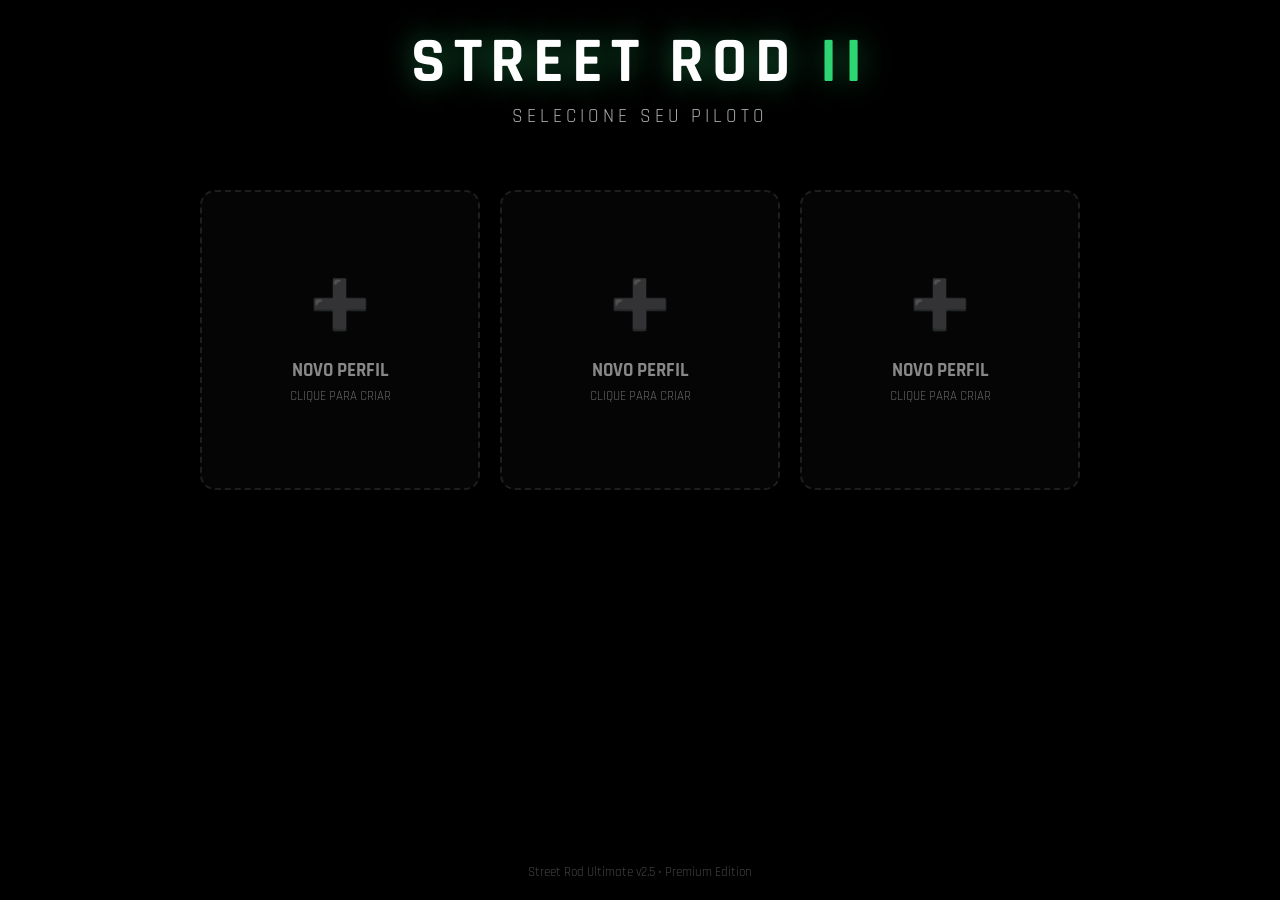
<file: index.html>
<!doctype html>
<html lang="pt-BR">
  <head>
    <meta charset="UTF-8" />
    <meta name="viewport" content="width=device-width, initial-scale=1.0" />
    <title>Street Rod II - Sistema de Múltiplos Perfis</title>

    <!-- Favicon -->
    <link
      rel="icon"
      type="image/svg+xml"
      href="data:image/svg+xml,<svg xmlns='http://www.w3.org/2000/svg' viewBox='0 0 100 100'><text y='.9em' font-size='90'>🏎️</text></svg>"
    />

    <style>
      * {
        margin: 0;
        padding: 0;
        box-sizing: border-box;
      }

      body {
        font-family: "Rajdhani", sans-serif;
        background: #000;
        color: white;
        overflow: hidden;
        height: 100vh;
        width: 100vw;
      }

      #game-container {
        min-height: 100vh;
        position: relative;
      }

      /* Loading screen */
      #loading-screen {
        position: fixed;
        top: 0;
        left: 0;
        width: 100%;
        height: 100%;
        background: #0a0a0f;
        display: flex;
        flex-direction: column;
        align-items: center;
        justify-content: center;
        z-index: 10000;
        transition: opacity 0.5s ease;
      }

      .loading-spinner {
        width: 60px;
        height: 60px;
        border: 5px solid rgba(255, 71, 87, 0.3);
        border-top: 5px solid #ff4757;
        border-radius: 50%;
        animation: spin 1s linear infinite;
        margin-bottom: 20px;
      }

      @keyframes spin {
        0% {
          transform: rotate(0deg);
        }

        100% {
          transform: rotate(360deg);
        }
      }

      .loading-modules {
        margin-top: 30px;
        width: 300px;
        max-width: 80%;
      }

      .module-item {
        display: flex;
        justify-content: space-between;
        align-items: center;
        padding: 8px 0;
        border-bottom: 1px solid rgba(255, 255, 255, 0.1);
        color: #aaa;
        font-size: 0.9rem;
      }

      .module-status {
        padding: 2px 8px;
        border-radius: 3px;
        font-size: 0.8rem;
      }

      .status-loading {
        background: rgba(255, 193, 7, 0.2);
        color: #ffc107;
      }

      .status-success {
        background: rgba(76, 209, 55, 0.2);
        color: #4cd137;
      }

      .status-error {
        background: rgba(255, 71, 87, 0.2);
        color: #ff4757;
      }
    </style>
    <link rel="stylesheet" href="style.css" />
    <link
      href="https://fonts.googleapis.com/css2?family=Rajdhani:wght@400;500;600;700&display=swap"
      rel="stylesheet"
    />
  </head>

  <body>
    <!-- Tela de loading minimalista -->
    <div
      id="loading-screen"
      style="
        position: fixed;
        top: 0;
        left: 0;
        width: 100%;
        height: 100vh;
        max-height: 100vh;
        overflow: hidden;
        background: #0a0a0f;
        display: flex;
        flex-direction: column;
        align-items: center;
        justify-content: center;
        z-index: 10000;
        color: white;
        text-align: center;
        transition: opacity 0.5s ease;
        padding: 20px;
        box-sizing: border-box;
      "
    >
      <div
        style="
          width: 50px;
          height: 50px;
          border: 4px solid rgba(255, 71, 87, 0.3);
          border-top: 4px solid #ff4757;
          border-radius: 50%;
          animation: spin 1s linear infinite;
          margin-bottom: 15px;
          flex-shrink: 0;
        "
      ></div>
      <h2
        style="
          color: #ff4757;
          margin: 0 0 8px 0;
          font-size: 1.8rem;
          font-weight: 700;
          line-height: 1.2;
        "
      >
        STREET ROD II
      </h2>
      <p style="color: #aaa; margin: 0; font-size: 0.95rem">Inicializando...</p>

      <!-- Botão de emergência -->
      <button
        id="emergency-btn"
        onclick="skipLoading()"
        style="
          margin-top: 20px;
          padding: 8px 16px;
          background: rgba(255, 71, 87, 0.2);
          color: #ff4757;
          border: 1px solid rgba(255, 71, 87, 0.5);
          border-radius: 6px;
          font-family: &quot;Rajdhani&quot;, sans-serif;
          font-weight: bold;
          font-size: 0.9rem;
          cursor: pointer;
          display: none;
          flex-shrink: 0;
        "
      >
        Pular Loading
      </button>
    </div>

    <!-- Container do jogo -->
    <div id="game-container"></div>

    <style>
      @keyframes spin {
        0% {
          transform: rotate(0deg);
        }

        100% {
          transform: rotate(360deg);
        }
      }
    </style>

    <!-- Scripts ESSENCIAIS -->
    <script src="js/System/AudioSystem.js"></script>
    <script src="js/System/ProfileManager.js"></script>
    <script src="js/System/EventSystem.js"></script>

    <!-- Data Files -->
    <script src="js/Data/CarsDatabase.js"></script>

    <!-- Bootstrap DEVE SER O ÚLTIMO -->
    <script src="js/System/bootstrap.js"></script>

    <!-- Script de emergência -->
    <script>
      // Mostrar botão de emergência após 5 segundos
      setTimeout(() => {
        const btn = document.getElementById("emergency-btn");
        if (btn) {
          btn.style.display = "block";
        }
      }, 5000);

      // Função para pular loading manualmente
      window.skipLoading = function () {
        console.log("🚨 Pulo de loading manual acionado");

        // Esconder loading
        const loading = document.getElementById("loading-screen");
        if (loading) {
          loading.style.display = "none";
        }

        // Verificar se temos sistema básico
        if (window.eventSystem) {
          // Registrar telas mínimas se necessário
          if (
            window.mainMenuScreen &&
            !window.eventSystem.screens["main-menu"]
          ) {
            window.eventSystem.registerScreen(
              "main-menu",
              window.mainMenuScreen,
            );
          }
          if (
            window.profileSelectionScreen &&
            !window.eventSystem.screens["profile-selection"]
          ) {
            window.eventSystem.registerScreen(
              "profile-selection",
              window.profileSelectionScreen,
            );
          }

          // Mostrar seleção de perfis
          window.eventSystem.showScreen("profile-selection");
        } else {
          // Sistema básico não carregou
          document.getElementById("game-container").innerHTML = `
                    <div style="padding: 40px; text-align: center; color: white;">
                        <h2 style="color: #ff4757;">SISTEMA NÃO CARREGADO</h2>
                        <p style="color: #aaa; margin: 20px 0;">
                            Recarregue a página ou verifique os arquivos.
                        </p>
                        <button onclick="location.reload()" style="
                            padding: 10px 20px;
                            background: #ff4757;
                            color: white;
                            border: none;
                            border-radius: 6px;
                        ">
                            Recarregar
                        </button>
                    </div>
                `;
        }
      };
    </script>
  </body>
</html>
</file>
<file: style.css>
/* style.css - Estilos complementares para Street Rod II */

/* Animações adicionais */
@keyframes fadeInUp {
  from {
    opacity: 0;
    transform: translateY(20px);
  }

  to {
    opacity: 1;
    transform: translateY(0);
  }
}

@keyframes anim-fade-up {
  from {
    opacity: 0;
    transform: translateY(20px);
  }

  to {
    opacity: 1;
    transform: translateY(0);
  }
}

@keyframes glow {
  0%,
  100% {
    text-shadow: 0 0 10px currentColor;
  }

  50% {
    text-shadow:
      0 0 20px currentColor,
      0 0 30px currentColor;
  }
}

@keyframes shake {
  0%,
  100% {
    transform: translateX(0);
  }

  10%,
  30%,
  50%,
  70%,
  90% {
    transform: translateX(-5px);
  }

  20%,
  40%,
  60%,
  80% {
    transform: translateX(5px);
  }
}

/* Classes utilitárias */
.fade-in {
  animation: fadeIn 0.5s ease;
}

.fade-in-up {
  animation: fadeInUp 0.5s ease;
}

.anim-fade-up {
  animation: anim-fade-up 0.5s ease;
}

.glow-text {
  animation: glow 2s ease-in-out infinite;
}

.shake {
  animation: shake 0.5s ease;
}

/* Estilos para elementos específicos do jogo */
.car-stat-bar {
  position: relative;
  width: 100%;
  height: 8px;
  background: rgba(255, 255, 255, 0.1);
  border-radius: 4px;
  overflow: hidden;
}

.car-stat-fill {
  height: 100%;
  border-radius: 4px;
  transition: width 0.3s ease;
}

/* Efeitos de hover para cards */
.card-hover {
  transition: all 0.3s ease;
}

.card-hover:hover {
  transform: translateY(-5px) scale(1.02);
  box-shadow: 0 10px 30px rgba(0, 0, 0, 0.3);
}

/* Gradientes comuns */
.gradient-primary {
  background: linear-gradient(135deg, #ff4757, #ff6b81);
}

.gradient-secondary {
  background: linear-gradient(135deg, #1e90ff, #00bfff);
}

.gradient-success {
  background: linear-gradient(135deg, #2ed573, #7bed9f);
}

.gradient-warning {
  background: linear-gradient(135deg, #ffa502, #ffbe76);
}

.gradient-danger {
  background: linear-gradient(135deg, #ff4757, #ff6b81);
}

/* Textos com gradiente */
.text-gradient {
  background: linear-gradient(135deg, #ff4757, #ff6b81);
  -webkit-background-clip: text;
  -webkit-text-fill-color: transparent;
  background-clip: text;
}

/* Overlays */
.overlay-dark {
  background: rgba(0, 0, 0, 0.7);
  backdrop-filter: blur(5px);
}

.overlay-darker {
  background: rgba(0, 0, 0, 0.9);
  backdrop-filter: blur(10px);
}

/* Badges */
.badge {
  display: inline-block;
  padding: 4px 12px;
  border-radius: 20px;
  font-size: 12px;
  font-weight: bold;
  text-transform: uppercase;
  letter-spacing: 0.5px;
}

.badge-primary {
  background: #ff4757;
  color: white;
}

.badge-secondary {
  background: #1e90ff;
  color: white;
}

.badge-success {
  background: #2ed573;
  color: white;
}

.badge-warning {
  background: #ffa502;
  color: white;
}

.badge-danger {
  background: #ff4757;
  color: white;
}

/* Tooltips */
.tooltip {
  position: relative;
  display: inline-block;
}

.tooltip .tooltip-text {
  visibility: hidden;
  width: 200px;
  background: rgba(0, 0, 0, 0.9);
  color: white;
  text-align: center;
  padding: 10px;
  border-radius: 6px;
  position: absolute;
  z-index: 1;
  bottom: 125%;
  left: 50%;
  transform: translateX(-50%);
  opacity: 0;
  transition: opacity 0.3s;
  font-size: 12px;
  font-weight: normal;
  pointer-events: none;
}

.tooltip:hover .tooltip-text {
  visibility: visible;
  opacity: 1;
}

/* Loading spinners */
.spinner {
  border: 3px solid rgba(255, 255, 255, 0.1);
  border-radius: 50%;
  border-top: 3px solid #ff4757;
  width: 40px;
  height: 40px;
  animation: spin 1s linear infinite;
}

.spinner-small {
  width: 20px;
  height: 20px;
  border-width: 2px;
}

@keyframes spin {
  0% {
    transform: rotate(0deg);
  }

  100% {
    transform: rotate(360deg);
  }
}

/* Progress bars */
.progress-container {
  width: 100%;
  height: 10px;
  background: rgba(255, 255, 255, 0.1);
  border-radius: 5px;
  overflow: hidden;
}

.progress-bar {
  height: 100%;
  border-radius: 5px;
  transition: width 0.3s ease;
}

/* Grid system simples */
.grid {
  display: grid;
  gap: 20px;
}

.grid-2 {
  grid-template-columns: repeat(2, 1fr);
}

.grid-3 {
  grid-template-columns: repeat(3, 1fr);
}

.grid-4 {
  grid-template-columns: repeat(4, 1fr);
}

/* Flex utilities */
.flex {
  display: flex;
}

.flex-col {
  flex-direction: column;
}

.flex-center {
  justify-content: center;
  align-items: center;
}

.flex-between {
  justify-content: space-between;
}

.flex-around {
  justify-content: space-around;
}

/* Espaçamentos */
.m-0 {
  margin: 0;
}

.m-1 {
  margin: 10px;
}

.m-2 {
  margin: 20px;
}

.m-3 {
  margin: 30px;
}

.mt-0 {
  margin-top: 0;
}

.mt-1 {
  margin-top: 10px;
}

.mt-2 {
  margin-top: 20px;
}

.mt-3 {
  margin-top: 30px;
}

.mb-0 {
  margin-bottom: 0;
}

.mb-1 {
  margin-bottom: 10px;
}

.mb-2 {
  margin-bottom: 20px;
}

.mb-3 {
  margin-bottom: 30px;
}

.p-0 {
  padding: 0;
}

.p-1 {
  padding: 10px;
}

.p-2 {
  padding: 20px;
}

.p-3 {
  padding: 30px;
}

/* Text utilities */
.text-center {
  text-align: center;
}

.text-left {
  text-align: left;
}

.text-right {
  text-align: right;
}

.text-sm {
  font-size: 14px;
}

.text-md {
  font-size: 16px;
}

.text-lg {
  font-size: 20px;
}

.text-xl {
  font-size: 24px;
}

.text-bold {
  font-weight: bold;
}

.text-light {
  font-weight: 300;
}

.text-primary {
  color: #ff4757;
}

.text-secondary {
  color: #1e90ff;
}

.text-success {
  color: #2ed573;
}

.text-warning {
  color: #ffa502;
}

.text-danger {
  color: #ff4757;
}

.text-muted {
  color: #aaa;
}

/* Responsividade */
@media (max-width: 1200px) {
  .grid-4 {
    grid-template-columns: repeat(3, 1fr);
  }
}

@media (max-width: 992px) {
  .grid-3,
  .grid-4 {
    grid-template-columns: repeat(2, 1fr);
  }
}

@media (max-width: 768px) {
  .grid-2,
  .grid-3,
  .grid-4 {
    grid-template-columns: 1fr;
  }

  .flex {
    flex-direction: column;
  }
}

/* Estilos específicos para mobile */
@media (max-width: 480px) {
  .mobile-hide {
    display: none !important;
  }

  .mobile-full {
    width: 100% !important;
  }

  .mobile-text-center {
    text-align: center !important;
  }
}

/* ============================================
   GARAGE SCREEN IMAGES & TABS (GarageScreen Updates)
   ============================================ */

/* Grid Images for GarageScreen Cards */
.gr-image-card {
  width: 100%;
  height: 180px;
  background: linear-gradient(135deg, rgba(0, 0, 0, 0.4), rgba(0, 0, 0, 0.6));
  border-radius: 8px;
  overflow: hidden;
  display: flex;
  align-items: center;
  justify-content: center;
  position: relative;
  margin: 10px 0;
  flex-shrink: 0;
}

.gr-image-card img {
  width: 100%;
  height: 100%;
  object-fit: cover;
  transition: transform 0.3s ease;
  display: block;
}

.gr-image-card:hover img {
  transform: scale(1.05);
}

.gr-icon-fallback {
  font-size: 4rem;
  filter: drop-shadow(0 0 15px rgba(52, 152, 219, 0.2));
  position: absolute;
  inset: 0;
  display: flex;
  align-items: center;
  justify-content: center;
}

/* Tabs System for GarageScreen Details Sidebar (Blue Theme) */
.gr-tabs {
  display: flex;
  gap: 8px;
  margin-bottom: 15px;
  border-bottom: 2px solid rgba(255, 255, 255, 0.1);
  padding-bottom: 10px;
  flex-wrap: wrap;
}

.gr-tab-btn {
  padding: 8px 16px;
  background: transparent;
  border: none;
  color: #aaa;
  font-size: 0.85rem;
  font-weight: 600;
  cursor: pointer;
  transition: all 0.3s ease;
  border-bottom: 3px solid transparent;
  font-family: "Rajdhani", sans-serif;
  text-transform: uppercase;
  letter-spacing: 0.5px;
  white-space: nowrap;
}

.gr-tab-btn:hover {
  color: #fff;
}

.gr-tab-btn.active {
  color: #3498db;
  border-bottom-color: #3498db;
  box-shadow: 0 0 10px rgba(52, 152, 219, 0.2);
}

.gr-tab-content {
  display: none;
  animation: fadeIn 0.3s ease;
}

.gr-tab-content.active {
  display: block;
}

/* Technical Specs Grid in GarageScreen */
.gr-tech-specs-grid {
  display: grid;
  grid-template-columns: 1fr 1fr;
  gap: 10px;
}

.gr-tech-spec-item {
  background: rgba(255, 255, 255, 0.03);
  padding: 12px;
  border-radius: 6px;
  border-left: 2px solid #3498db;
}

.gr-tech-spec-label {
  font-size: 0.75rem;
  color: #888;
  margin-bottom: 4px;
  text-transform: uppercase;
  font-weight: bold;
}

.gr-tech-spec-value {
  font-size: 1.2rem;
  color: #fff;
  font-weight: bold;
}

/* Details Tab Content */
.gr-detail-block {
  background: rgba(255, 255, 255, 0.03);
  padding: 12px;
  border-radius: 6px;
  margin-bottom: 10px;
  display: grid;
  gap: 8px;
}

.gr-detail-block-label {
  font-size: 0.75rem;
  color: #888;
  text-transform: uppercase;
  font-weight: bold;
}

.gr-detail-block-text {
  color: #ccc;
  font-size: 0.9rem;
  line-height: 1.4;
}

.gr-history-block {
  background: rgba(243, 156, 18, 0.1);
  border-left: 3px solid #f39c12;
  padding: 12px;
  border-radius: 6px;
  margin-bottom: 10px;
}

.gr-history-label {
  font-size: 0.75rem;
  color: #f39c12;
  margin-bottom: 4px;
  font-weight: bold;
  text-transform: uppercase;
}

.gr-history-text {
  color: #ccc;
  font-size: 0.9rem;
  line-height: 1.4;
}

/* Responsive adjustments for GarageScreen */
@media (max-width: 768px) {
  .gr-tech-specs-grid {
    grid-template-columns: 1fr;
  }

  .gr-tabs {
    gap: 4px;
  }

  .gr-tab-btn {
    padding: 6px 12px;
    font-size: 0.75rem;
  }
}

/* Impressão */
@media print {
  .no-print {
    display: none !important;
  }
}

/* Race Screen */
.race-screen {
  position: fixed;
  top: 0;
  left: 0;
  width: 100%;
  height: 100%;
  background: #000;
  z-index: 1000;
}

.race-container {
  position: relative;
  width: 100%;
  height: 100%;
}

#raceCanvas {
  position: absolute;
  top: 0;
  left: 0;
  width: 100%;
  height: 100%;
}

.race-ui-overlay {
  position: absolute;
  top: 0;
  left: 0;
  width: 100%;
  height: 100%;
  pointer-events: none;
}

/* HUD Top */
.race-hud-top {
  position: absolute;
  top: 10px;
  left: 0;
  width: 100%;
  display: flex;
  justify-content: space-between;
  padding: 0 20px;
  color: white;
  font-family: "Digital", monospace;
  font-size: 24px;
  text-shadow: 0 0 10px rgba(0, 0, 0, 0.8);
}

.race-timer,
.race-distance,
.race-position {
  background: rgba(0, 0, 0, 0.6);
  padding: 5px 15px;
  border-radius: 10px;
  border: 2px solid #3498db;
}

/* HUD Left */
.race-hud-left {
  position: absolute;
  left: 20px;
  bottom: 150px;
  width: 200px;
  color: white;
}

.speedometer {
  background: rgba(0, 0, 0, 0.7);
  padding: 15px;
  border-radius: 15px;
  border: 2px solid #e74c3c;
  margin-bottom: 15px;
}

.speed-value {
  font-size: 48px;
  font-weight: bold;
  text-align: center;
  color: #2ecc71;
}

.speed-unit {
  text-align: center;
  font-size: 14px;
  margin-bottom: 10px;
}

.speed-bar {
  width: 100%;
  height: 20px;
  background: #34495e;
  border-radius: 10px;
  overflow: hidden;
}

.speed-fill {
  height: 100%;
  background: linear-gradient(90deg, #2ecc71, #f1c40f);
  width: 0%;
  transition: width 0.3s;
}

.rpm-indicator {
  background: rgba(0, 0, 0, 0.7);
  padding: 15px;
  border-radius: 15px;
  border: 2px solid #f39c12;
}

.rpm-label {
  text-align: center;
  margin-bottom: 10px;
}

.rpm-bar {
  width: 100%;
  height: 15px;
  background: #34495e;
  border-radius: 7px;
  overflow: hidden;
  margin-bottom: 10px;
}

.rpm-fill {
  height: 100%;
  background: linear-gradient(90deg, #f39c12, #e74c3c);
  width: 0%;
  transition: width 0.3s;
}

.gear-display {
  width: 40px;
  height: 40px;
  background: #2c3e50;
  border-radius: 50%;
  display: flex;
  align-items: center;
  justify-content: center;
  font-size: 24px;
  font-weight: bold;
  color: white;
  margin: 0 auto;
  border: 2px solid #3498db;
}

/* HUD Right */
.race-hud-right {
  position: absolute;
  right: 20px;
  bottom: 150px;
  width: 200px;
  color: white;
}

.health-bar,
.nitro-bar {
  background: rgba(0, 0, 0, 0.7);
  padding: 15px;
  border-radius: 15px;
  margin-bottom: 15px;
}

.health-bar {
  border: 2px solid #2ecc71;
}

.nitro-bar {
  border: 2px solid #f1c40f;
}

.health-label,
.nitro-label {
  text-align: center;
  margin-bottom: 10px;
  font-weight: bold;
}

.health-container,
.nitro-container {
  position: relative;
  width: 100%;
  height: 30px;
  background: #34495e;
  border-radius: 15px;
  overflow: hidden;
}

.health-fill {
  height: 100%;
  background: linear-gradient(90deg, #2ecc71, #e74c3c);
  width: 100%;
  transition: width 0.3s;
}

.nitro-fill {
  height: 100%;
  background: linear-gradient(90deg, #3498db, #f1c40f);
  width: 100%;
  transition: width 0.3s;
}

.health-text,
.nitro-text {
  position: absolute;
  top: 0;
  left: 0;
  width: 100%;
  height: 100%;
  display: flex;
  align-items: center;
  justify-content: center;
  font-weight: bold;
  text-shadow: 0 0 5px rgba(0, 0, 0, 0.8);
}

.shield-indicator {
  background: rgba(0, 0, 0, 0.7);
  padding: 10px;
  border-radius: 15px;
  border: 2px solid #3498db;
  display: flex;
  align-items: center;
  justify-content: center;
  opacity: 0.5;
  transition: opacity 0.3s;
}

.shield-indicator.active {
  opacity: 1;
  animation: pulse 1s infinite;
}

.shield-icon {
  font-size: 24px;
  margin-right: 10px;
}

@keyframes pulse {
  0% {
    box-shadow: 0 0 5px #3498db;
  }

  50% {
    box-shadow: 0 0 20px #3498db;
  }

  100% {
    box-shadow: 0 0 5px #3498db;
  }
}

/* Mini Mapa */
.mini-map {
  position: absolute;
  top: 70px;
  right: 20px;
  width: 220px;
  background: rgba(0, 0, 0, 0.8);
  border-radius: 10px;
  padding: 10px;
  border: 2px solid #7f8c8d;
}

.map-title {
  color: white;
  text-align: center;
  font-weight: bold;
  margin-bottom: 10px;
}

.map-container {
  width: 200px;
  height: 150px;
  background: #2c3e50;
  border-radius: 5px;
  overflow: hidden;
  margin-bottom: 10px;
}

.map-legend {
  display: flex;
  justify-content: space-around;
  color: white;
  font-size: 12px;
}

.player-dot,
.ai-dot {
  display: inline-block;
  width: 8px;
  height: 8px;
  border-radius: 50%;
  margin-right: 5px;
}

.player-dot {
  background: #2ecc71;
}

.ai-dot {
  background: #e74c3c;
}

/* Posições */
.positions-panel {
  position: absolute;
  top: 70px;
  left: 20px;
  width: 250px;
  background: rgba(0, 0, 0, 0.8);
  border-radius: 10px;
  padding: 10px;
  border: 2px solid #9b59b6;
  max-height: 300px;
  overflow-y: auto;
}

.positions-title {
  color: white;
  text-align: center;
  font-weight: bold;
  margin-bottom: 10px;
  font-size: 18px;
}

.positions-list {
  color: white;
}

.position-item {
  display: flex;
  align-items: center;
  padding: 5px;
  margin-bottom: 5px;
  background: rgba(255, 255, 255, 0.1);
  border-radius: 5px;
}

.position-item.player {
  background: rgba(46, 204, 113, 0.3);
  border: 1px solid #2ecc71;
}

.position-rank {
  width: 30px;
  font-weight: bold;
  text-align: center;
}

.position-name {
  flex: 1;
  margin: 0 10px;
  overflow: hidden;
  text-overflow: ellipsis;
  white-space: nowrap;
}

.position-distance {
  width: 60px;
  text-align: right;
  font-size: 12px;
}

.position-health {
  width: 40px;
  height: 5px;
  background: #34495e;
  border-radius: 3px;
  overflow: hidden;
  margin-left: 10px;
}

.position-health-bar {
  height: 100%;
  background: #2ecc71;
  width: 100%;
}

/* Notificações */
.race-notifications {
  position: absolute;
  top: 50%;
  left: 50%;
  transform: translate(-50%, -50%);
  width: 400px;
  pointer-events: none;
}

.notification {
  background: rgba(0, 0, 0, 0.8);
  color: white;
  padding: 15px 25px;
  border-radius: 10px;
  margin-bottom: 10px;
  text-align: center;
  font-size: 24px;
  font-weight: bold;
  transform: translateY(20px);
  opacity: 0;
  transition: all 0.3s;
}

.notification.show {
  transform: translateY(0);
  opacity: 1;
}

.notification.info {
  border: 2px solid #3498db;
}

.notification.warning {
  border: 2px solid #e74c3c;
}

.notification.powerup {
  border: 2px solid #f1c40f;
}

.notification.victory {
  border: 2px solid #2ecc71;
  animation: glow 1s infinite;
}

.notification.countdown {
  font-size: 48px;
  background: rgba(231, 76, 60, 0.9);
}

.notification.go {
  font-size: 48px;
  background: rgba(46, 204, 113, 0.9);
}

.notification.levelup {
  border: 2px solid #9b59b6;
  background: rgba(155, 89, 182, 0.9);
}

@keyframes glow {
  0% {
    box-shadow: 0 0 10px #2ecc71;
  }

  50% {
    box-shadow: 0 0 30px #2ecc71;
  }

  100% {
    box-shadow: 0 0 10px #2ecc71;
  }
}

/* Controles Mobile */
.mobile-controls {
  position: absolute;
  bottom: 20px;
  left: 50%;
  transform: translateX(-50%);
  display: none;
  /* Oculto por padrão, visível apenas em mobile */
  pointer-events: auto;
}

@media (max-width: 768px) {
  .mobile-controls {
    display: block;
  }

  .race-hud-left,
  .race-hud-right {
    bottom: 200px;
  }
}

.mobile-controls-row {
  display: flex;
  justify-content: center;
  gap: 20px;
  margin-bottom: 10px;
}

.mobile-btn {
  width: 70px;
  height: 70px;
  border-radius: 50%;
  background: rgba(0, 0, 0, 0.7);
  border: 3px solid white;
  color: white;
  font-size: 24px;
  display: flex;
  align-items: center;
  justify-content: center;
  cursor: pointer;
  user-select: none;
  transition: all 0.1s;
}

.mobile-btn:active {
  background: rgba(255, 255, 255, 0.3);
  transform: scale(0.95);
}

.mobile-btn.active {
  background: rgba(52, 152, 219, 0.7);
}

.nitro-btn {
  background: rgba(241, 196, 15, 0.7);
}

.pause-btn {
  background: rgba(231, 76, 60, 0.7);
}

/* Pause Screen */
.pause-screen,
.results-screen {
  position: absolute;
  top: 0;
  left: 0;
  width: 100%;
  height: 100%;
  background: rgba(0, 0, 0, 0.8);
  display: flex;
  align-items: center;
  justify-content: center;
  z-index: 2000;
}

.pause-screen.hidden,
.results-screen.hidden {
  display: none;
}

.pause-content,
.results-content {
  background: linear-gradient(135deg, #2c3e50, #34495e);
  padding: 40px;
  border-radius: 20px;
  border: 5px solid #3498db;
  max-width: 500px;
  width: 90%;
  color: white;
  text-align: center;
}

.pause-content h2,
.results-content h2 {
  color: #f1c40f;
  margin-bottom: 30px;
  font-size: 36px;
}

.pause-option,
.results-btn {
  display: block;
  width: 100%;
  padding: 15px;
  margin: 10px 0;
  background: #3498db;
  color: white;
  border: none;
  border-radius: 10px;
  font-size: 18px;
  cursor: pointer;
  transition: all 0.3s;
}

.pause-option:hover,
.results-btn:hover {
  background: #2980b9;
  transform: translateY(-2px);
}

.restart-btn {
  background: #2ecc71;
}

.settings-btn {
  background: #9b59b6;
}

.quit-btn,
.garage-btn {
  background: #e74c3c;
}

/* Results Screen */
.result-stats {
  background: rgba(0, 0, 0, 0.3);
  padding: 20px;
  border-radius: 10px;
  margin: 20px 0;
}

.result-stat {
  display: flex;
  justify-content: space-between;
  padding: 10px 0;
  border-bottom: 1px solid rgba(255, 255, 255, 0.1);
}

.result-stat:last-child {
  border-bottom: none;
}

.result-stat.total-reward {
  font-size: 24px;
  font-weight: bold;
  color: #f1c40f;
  margin-top: 10px;
}

.result-value {
  font-weight: bold;
}

.result-value.position {
  color: #2ecc71;
}

.result-value.time {
  color: #3498db;
}

.result-value.top-speed {
  color: #e74c3c;
}

.result-value.damage {
  color: #f39c12;
}

.result-value.money {
  color: #2ecc71;
}

.achievements-earned {
  margin: 20px 0;
}

.achievements-earned h3 {
  color: #f1c40f;
  margin-bottom: 15px;
}

.achievements-list {
  max-height: 200px;
  overflow-y: auto;
}

.achievement-item {
  display: flex;
  align-items: center;
  background: rgba(0, 0, 0, 0.3);
  padding: 10px;
  margin-bottom: 10px;
  border-radius: 10px;
  border-left: 5px solid #f1c40f;
}

.achievement-icon {
  font-size: 24px;
  margin-right: 15px;
}

.achievement-info {
  flex: 1;
  text-align: left;
}

.achievement-title {
  font-weight: bold;
  color: #f1c40f;
}

.achievement-desc {
  font-size: 12px;
  color: #bdc3c7;
}

.achievement-reward {
  color: #2ecc71;
  font-weight: bold;
}

.no-achievements {
  color: #bdc3c7;
  font-style: italic;
  padding: 20px;
}

.results-buttons {
  display: flex;
  gap: 10px;
  margin-top: 20px;
}

.results-btn {
  flex: 1;
}

/* Modo Noturno */
body.night-mode {
  filter: brightness(0.7) contrast(1.2);
}

/* Animações */
@keyframes fadeIn {
  from {
    opacity: 0;
  }

  to {
    opacity: 1;
  }
}

.race-screen {
  animation: fadeIn 0.5s;
}

/* GARAGE SCREEN STYLES */
.garage-screen {
  padding: 20px;
  background: linear-gradient(135deg, #1a1a2e 0%, #16213e 100%);
  color: white;
  min-height: 100vh;
}

.garage-content {
  display: flex;
  flex-direction: column;
  gap: 30px;
  max-width: 1200px;
  margin: 0 auto;
}

.car-display-section {
  background: rgba(255, 255, 255, 0.1);
  border-radius: 15px;
  padding: 25px;
  backdrop-filter: blur(10px);
  border: 1px solid rgba(255, 255, 255, 0.2);
}

.car-view {
  display: flex;
  align-items: center;
  gap: 40px;
  margin-bottom: 25px;
}

.car-image {
  flex: 0 0 200px;
  height: 150px;
  background: rgba(0, 0, 0, 0.3);
  border-radius: 10px;
  display: flex;
  flex-direction: column;
  align-items: center;
  justify-content: center;
  border: 2px solid #00ff88;
}

.car-emoji {
  font-size: 4rem;
  margin-bottom: 10px;
}

.car-level {
  background: #00ff88;
  color: #000;
  padding: 3px 10px;
  border-radius: 20px;
  font-weight: bold;
  font-size: 0.9rem;
}

.car-stats {
  flex: 1;
}

.car-stats h3 {
  margin: 0 0 20px 0;
  color: #00ff88;
  font-size: 1.8rem;
}

.stats-grid {
  display: grid;
  grid-template-columns: repeat(2, 1fr);
  gap: 15px;
}

.stat {
  background: rgba(0, 0, 0, 0.3);
  padding: 10px 15px;
  border-radius: 8px;
  border-left: 4px solid #00ff88;
}

.stat-label {
  display: block;
  font-size: 0.9rem;
  color: #aaa;
  margin-bottom: 5px;
}

.stat-value {
  font-size: 1.5rem;
  font-weight: bold;
  color: #fff;
}

.car-navigation {
  display: flex;
  justify-content: center;
  gap: 20px;
}

.btn-nav,
.btn-select {
  padding: 12px 25px;
  border: none;
  border-radius: 8px;
  font-size: 1rem;
  font-weight: bold;
  cursor: pointer;
  transition: all 0.3s;
}

.btn-nav {
  background: rgba(255, 255, 255, 0.1);
  color: white;
  min-width: 120px;
}

.btn-select {
  background: linear-gradient(135deg, #00ff88 0%, #00cc66 100%);
  color: black;
  min-width: 200px;
}

.btn-nav:hover {
  background: rgba(255, 255, 255, 0.2);
}

.btn-select:hover {
  transform: scale(1.05);
  box-shadow: 0 0 20px rgba(0, 255, 136, 0.5);
}

.cars-list-section {
  background: rgba(255, 255, 255, 0.05);
  border-radius: 15px;
  padding: 25px;
}

.cars-list-section h2 {
  margin-top: 0;
  color: #00ff88;
  text-align: center;
  margin-bottom: 25px;
}

.cars-grid {
  display: grid;
  grid-template-columns: repeat(auto-fill, minmax(250px, 1fr));
  gap: 20px;
  margin-bottom: 30px;
}

.car-item {
  background: rgba(255, 255, 255, 0.1);
  border-radius: 10px;
  padding: 15px;
  display: flex;
  align-items: center;
  gap: 15px;
  cursor: pointer;
  transition: all 0.3s;
  border: 2px solid transparent;
}

.car-item:hover {
  background: rgba(255, 255, 255, 0.15);
  transform: translateY(-3px);
}

.car-item.selected {
  border-color: #00ff88;
  background: rgba(0, 255, 136, 0.1);
}

.car-icon {
  font-size: 2.5rem;
}

.car-info h4 {
  margin: 0 0 5px 0;
  color: white;
}

.car-model {
  margin: 0 0 10px 0;
  color: #aaa;
  font-size: 0.9rem;
}

.car-quick-stats {
  display: flex;
  gap: 10px;
}

.stat-badge {
  background: rgba(0, 0, 0, 0.3);
  padding: 3px 8px;
  border-radius: 12px;
  font-size: 0.8rem;
}

.selected-indicator {
  margin-left: auto;
  background: #00ff88;
  color: black;
  padding: 3px 10px;
  border-radius: 15px;
  font-size: 0.8rem;
  font-weight: bold;
}

.no-cars {
  grid-column: 1 / -1;
  text-align: center;
  padding: 40px;
  background: rgba(0, 0, 0, 0.3);
  border-radius: 10px;
}

.btn-buy {
  background: linear-gradient(135deg, #ff9900 0%, #ff6600 100%);
  color: white;
  border: none;
  padding: 12px 30px;
  border-radius: 8px;
  font-size: 1rem;
  font-weight: bold;
  cursor: pointer;
  margin-top: 20px;
}

.garage-actions {
  display: flex;
  justify-content: center;
  gap: 20px;
  flex-wrap: wrap;
}

.btn-action {
  background: linear-gradient(135deg, #667eea 0%, #764ba2 100%);
  color: white;
  border: none;
  padding: 15px 30px;
  border-radius: 10px;
  font-size: 1rem;
  font-weight: bold;
  cursor: pointer;
  min-width: 200px;
  transition: all 0.3s;
}

.btn-action:hover {
  transform: translateY(-3px);
  box-shadow: 0 10px 20px rgba(0, 0, 0, 0.2);
}

.btn-action:disabled {
  opacity: 0.5;
  cursor: not-allowed;
  transform: none !important;
}

/* Header da Garagem */
.header-info {
  display: flex;
  align-items: center;
  gap: 20px;
}

.money {
  background: linear-gradient(135deg, #f6d365 0%, #fda085 100%);
  padding: 8px 15px;
  border-radius: 20px;
  font-weight: bold;
  color: #000;
  font-size: 1.1rem;
}

/* RACE SELECTION SCREEN STYLES */
.race-selection-screen {
  padding: 20px;
  background: linear-gradient(135deg, #0c2461 0%, #1e3799 100%);
  color: white;
  min-height: 100vh;
}

.selection-container {
  display: grid;
  grid-template-columns: 1fr 1.5fr;
  gap: 30px;
  max-width: 1400px;
  margin: 0 auto 30px;
}

/* Coluna de Pistas */
.tracks-column {
  background: rgba(255, 255, 255, 0.05);
  border-radius: 15px;
  padding: 20px;
  border: 1px solid rgba(255, 255, 255, 0.1);
}

.section-header {
  display: flex;
  justify-content: space-between;
  align-items: center;
  margin-bottom: 20px;
  padding-bottom: 15px;
  border-bottom: 2px solid rgba(255, 255, 255, 0.1);
}

.section-header h2 {
  margin: 0;
  color: #00ff88;
  font-size: 1.4rem;
}

.unlocked-info {
  text-align: right;
  font-size: 0.9rem;
  color: #aaa;
}

.unlocked-count {
  display: block;
  font-size: 1.8rem;
  font-weight: bold;
  color: #00ff88;
}

.tracks-list {
  display: flex;
  flex-direction: column;
  gap: 15px;
  max-height: 600px;
  overflow-y: auto;
  padding-right: 10px;
}

/* Scrollbar personalizada */
.tracks-list::-webkit-scrollbar {
  width: 8px;
}

.tracks-list::-webkit-scrollbar-track {
  background: rgba(0, 0, 0, 0.2);
  border-radius: 4px;
}

.tracks-list::-webkit-scrollbar-thumb {
  background: #00ff88;
  border-radius: 4px;
}

.track-item {
  background: rgba(255, 255, 255, 0.08);
  border-radius: 10px;
  padding: 15px;
  display: flex;
  align-items: center;
  gap: 15px;
  cursor: pointer;
  transition: all 0.3s;
  border: 2px solid transparent;
  position: relative;
  overflow: hidden;
}

.track-item:hover {
  background: rgba(255, 255, 255, 0.12);
  transform: translateX(5px);
}

.track-item.selected {
  border-color: #00ff88;
  background: rgba(0, 255, 136, 0.1);
}

.track-item.locked {
  opacity: 0.6;
  cursor: not-allowed;
}

.track-icon {
  width: 50px;
  height: 50px;
  border-radius: 10px;
  display: flex;
  align-items: center;
  justify-content: center;
  font-size: 2rem;
  flex-shrink: 0;
}

.track-info {
  flex: 1;
}

.track-info h4 {
  margin: 0 0 8px 0;
  font-size: 1.1rem;
}

.track-meta {
  display: flex;
  gap: 15px;
  font-size: 0.85rem;
  color: #aaa;
}

.track-diff {
  font-weight: bold;
}

.track-diff.easy {
  color: #00ff88;
}

.track-diff.medium {
  color: #ffcc00;
}

.track-diff.hard {
  color: #ff4444;
}

.track-diff.expert {
  color: #ff00ff;
}

.locked-overlay {
  position: absolute;
  top: 0;
  left: 0;
  right: 0;
  bottom: 0;
  background: rgba(0, 0, 0, 0.7);
  display: flex;
  flex-direction: column;
  align-items: center;
  justify-content: center;
  border-radius: 10px;
}

.lock-icon {
  font-size: 1.5rem;
  margin-bottom: 5px;
}

.track-prize {
  background: linear-gradient(135deg, #f6d365 0%, #fda085 100%);
  color: #000;
  padding: 8px 12px;
  border-radius: 20px;
  font-weight: bold;
  font-size: 0.9rem;
  white-space: nowrap;
}

/* Coluna de Configurações */
.config-column {
  display: flex;
  flex-direction: column;
  gap: 25px;
}

.track-details-section,
.race-config-section {
  background: rgba(255, 255, 255, 0.05);
  border-radius: 15px;
  padding: 25px;
  border: 1px solid rgba(255, 255, 255, 0.1);
}

.track-detail-card {
  background: rgba(0, 0, 0, 0.2);
  border-radius: 10px;
  padding: 20px;
}

.track-header {
  display: flex;
  align-items: center;
  gap: 20px;
  margin-bottom: 20px;
}

.track-icon-large {
  width: 70px;
  height: 70px;
  border-radius: 15px;
  display: flex;
  align-items: center;
  justify-content: center;
  font-size: 3rem;
}

.track-title h3 {
  margin: 0 0 10px 0;
  font-size: 1.6rem;
}

.track-status {
  padding: 5px 12px;
  border-radius: 20px;
  font-size: 0.8rem;
  font-weight: bold;
}

.track-status.unlocked {
  background: rgba(0, 255, 136, 0.2);
  color: #00ff88;
  border: 1px solid #00ff88;
}

.track-status.locked {
  background: rgba(255, 68, 68, 0.2);
  color: #ff4444;
  border: 1px solid #ff4444;
}

.track-description {
  color: #ccc;
  line-height: 1.5;
  margin-bottom: 25px;
}

.track-stats {
  display: grid;
  grid-template-columns: repeat(2, 1fr);
  gap: 15px;
  margin-bottom: 25px;
}

.track-stats .stat {
  background: rgba(255, 255, 255, 0.08);
  padding: 12px;
  border-radius: 8px;
}

.track-stats .stat-label {
  display: block;
  font-size: 0.85rem;
  color: #aaa;
  margin-bottom: 5px;
}

.track-stats .stat-value {
  font-size: 1.2rem;
  font-weight: bold;
}

.track-features h4 {
  color: #00ff88;
  margin-bottom: 10px;
}

.track-features ul {
  padding-left: 20px;
  margin: 0;
}

.track-features li {
  margin-bottom: 8px;
  color: #ccc;
}

/* Configurações da Corrida */
.race-config-section h2 {
  margin-top: 0;
  color: #ffcc00;
}

.config-group {
  margin-bottom: 25px;
}

.config-group label {
  display: block;
  margin-bottom: 10px;
  color: #aaa;
  font-weight: bold;
}

.config-select {
  width: 100%;
  padding: 12px 15px;
  background: rgba(0, 0, 0, 0.3);
  border: 2px solid rgba(255, 255, 255, 0.2);
  border-radius: 8px;
  color: white;
  font-size: 1rem;
  outline: none;
  transition: border-color 0.3s;
}

.config-select:focus {
  border-color: #00ff88;
}

.config-slider {
  width: 100%;
  height: 6px;
  -webkit-appearance: none;
  background: rgba(255, 255, 255, 0.1);
  border-radius: 3px;
  outline: none;
  margin: 15px 0 10px;
}

.config-slider::-webkit-slider-thumb {
  -webkit-appearance: none;
  width: 24px;
  height: 24px;
  border-radius: 50%;
  background: #00ff88;
  cursor: pointer;
  border: 3px solid white;
  box-shadow: 0 0 10px rgba(0, 255, 136, 0.5);
}

.slider-labels {
  display: flex;
  justify-content: space-between;
  font-size: 0.8rem;
  color: #aaa;
  margin-top: 5px;
}

.prize-info {
  text-align: center;
  padding: 20px;
  background: rgba(0, 0, 0, 0.3);
  border-radius: 10px;
  margin-top: 30px;
}

.prize-info h3 {
  margin: 0 0 15px 0;
  color: #f6d365;
}

.prize-amount {
  font-size: 3rem;
  font-weight: bold;
  background: linear-gradient(135deg, #f6d365 0%, #fda085 100%);
  -webkit-background-clip: text;
  -webkit-text-fill-color: transparent;
  margin: 10px 0;
}

.prize-note {
  font-size: 0.85rem;
  color: #aaa;
  margin: 0;
}

/* Botões de Início */
.start-options {
  display: flex;
  gap: 15px;
  margin-top: 20px;
}

.btn-quick-race,
.btn-start-race,
.btn-test-track {
  flex: 1;
  padding: 20px 15px;
  border: none;
  border-radius: 12px;
  font-size: 1rem;
  font-weight: bold;
  cursor: pointer;
  transition: all 0.3s;
  display: flex;
  flex-direction: column;
  align-items: center;
  justify-content: center;
}

.btn-quick-race {
  background: linear-gradient(135deg, #667eea 0%, #764ba2 100%);
  color: white;
}

.btn-start-race {
  background: linear-gradient(135deg, #00ff88 0%, #00cc66 100%);
  color: black;
}

.btn-test-track {
  background: linear-gradient(135deg, #ff9900 0%, #ff6600 100%);
  color: white;
}

.btn-quick-race:hover,
.btn-start-race:hover,
.btn-test-track:hover {
  transform: translateY(-5px);
  box-shadow: 0 10px 20px rgba(0, 0, 0, 0.3);
}

.btn-quick-race small,
.btn-start-race small,
.btn-test-track small {
  font-size: 0.8rem;
  opacity: 0.9;
  margin-top: 5px;
  font-weight: normal;
}

/* Seção de Oponentes */
.opponents-section {
  max-width: 1400px;
  margin: 0 auto;
  background: rgba(255, 255, 255, 0.05);
  border-radius: 15px;
  padding: 25px;
  border: 1px solid rgba(255, 255, 255, 0.1);
}

.opponents-section h2 {
  color: #ff4444;
  margin-top: 0;
  text-align: center;
  margin-bottom: 25px;
}

.opponents-grid {
  display: grid;
  grid-template-columns: repeat(auto-fill, minmax(200px, 1fr));
  gap: 20px;
}

.opponent-card {
  background: rgba(255, 255, 255, 0.08);
  border-radius: 10px;
  padding: 15px;
  display: flex;
  align-items: center;
  gap: 15px;
  transition: all 0.3s;
}

.opponent-card:hover {
  background: rgba(255, 255, 255, 0.12);
  transform: translateY(-3px);
}

.opponent-card.player {
  border: 2px solid #00ff88;
  background: rgba(0, 255, 136, 0.1);
}

.opponent-avatar {
  font-size: 2.5rem;
  flex-shrink: 0;
}

.opponent-info {
  flex: 1;
}

.opponent-info h4 {
  margin: 0 0 5px 0;
  font-size: 1rem;
}

.opponent-car {
  margin: 0 0 8px 0;
  color: #aaa;
  font-size: 0.85rem;
}

.opponent-level {
  background: rgba(255, 255, 255, 0.1);
  padding: 3px 8px;
  border-radius: 12px;
  font-size: 0.8rem;
  display: inline-block;
}

.opponent-stats {
  display: flex;
  gap: 8px;
}

.opponent-stats .stat {
  background: rgba(0, 0, 0, 0.3);
  padding: 4px 8px;
  border-radius: 6px;
  font-size: 0.8rem;
  color: #ffcc00;
}

/* Header da Race Selection */
.race-selection-screen .header-info {
  display: flex;
  align-items: center;
  justify-content: space-between;
  gap: 20px;
}

.player-info {
  display: flex;
  align-items: center;
  gap: 15px;
}

.player-name {
  background: rgba(0, 255, 136, 0.2);
  color: #00ff88;
  padding: 8px 15px;
  border-radius: 20px;
  font-weight: bold;
}

/* Responsividade */
@media (max-width: 1200px) {
  .selection-container {
    grid-template-columns: 1fr;
  }

  .tracks-list {
    max-height: 400px;
  }

  .start-options {
    flex-direction: column;
  }
}

@media (max-width: 768px) {
  .track-stats {
    grid-template-columns: 1fr;
  }

  .opponents-grid {
    grid-template-columns: repeat(auto-fill, minmax(150px, 1fr));
  }
}

/* ============================================
   CAR IMAGE AND SPECS STYLES (New Database)
   ============================================ */

/* Car Image Container */
.car-image-container {
  width: 100%;
  height: 300px;
  background: linear-gradient(135deg, rgba(0, 0, 0, 0.3), rgba(0, 0, 0, 0.6));
  border-radius: 12px;
  overflow: hidden;
  position: relative;
  display: flex;
  align-items: center;
  justify-content: center;
  margin-bottom: 20px;
  box-shadow: 0 8px 24px rgba(0, 0, 0, 0.4);
}

.car-image-container img {
  width: 100%;
  height: 100%;
  object-fit: cover;
  transition: transform 0.3s ease;
}

.car-image-container:hover img {
  transform: scale(1.05);
}

/* Car Image Fallback (Emoji) */
.car-image-fallback {
  font-size: 5rem;
  opacity: 0.8;
}

/* Car Badge (Popularity, Condition, etc) */
.car-badge {
  position: absolute;
  top: 10px;
  right: 10px;
  background: rgba(0, 0, 0, 0.7);
  color: white;
  padding: 6px 12px;
  border-radius: 20px;
  font-size: 0.8rem;
  font-weight: bold;
  text-transform: uppercase;
  letter-spacing: 0.5px;
  backdrop-filter: blur(5px);
}

.car-badge.popular {
  background: linear-gradient(135deg, #f39c12, #e67e22);
}

.car-badge.rarity-high {
  background: linear-gradient(135deg, #9b59b6, #8e44ad);
}

.car-badge.new {
  background: linear-gradient(135deg, #2ecc71, #27ae60);
}

.car-badge.used {
  background: rgba(230, 126, 34, 0.8);
}

/* Specs Tab Navigation */
.car-tabs {
  display: flex;
  gap: 10px;
  margin-bottom: 20px;
  border-bottom: 2px solid rgba(255, 255, 255, 0.1);
  padding-bottom: 10px;
}

.car-tab {
  padding: 10px 20px;
  background: transparent;
  border: none;
  color: #aaa;
  font-size: 0.95rem;
  font-weight: 600;
  cursor: pointer;
  transition: all 0.3s;
  border-bottom: 3px solid transparent;
  font-family: "Rajdhani", sans-serif;
}

.car-tab:hover {
  color: #fff;
}

.car-tab.active {
  color: #00ff88;
  border-bottom-color: #00ff88;
}

/* Tab Content */
.car-tab-content {
  display: none;
  animation: fadeIn 0.3s ease;
}

.car-tab-content.active {
  display: block;
}

/* Performance Stats Grid */
.car-performance-stats {
  display: grid;
  grid-template-columns: repeat(auto-fit, minmax(150px, 1fr));
  gap: 15px;
  margin-bottom: 20px;
}

.stat-box {
  background: rgba(0, 255, 136, 0.08);
  border: 1px solid rgba(0, 255, 136, 0.2);
  border-radius: 8px;
  padding: 15px;
  text-align: center;
  transition: all 0.3s;
}

.stat-box:hover {
  background: rgba(0, 255, 136, 0.12);
  border-color: rgba(0, 255, 136, 0.4);
  box-shadow: 0 0 15px rgba(0, 255, 136, 0.2);
}

.stat-box-value {
  font-size: 1.8rem;
  font-weight: bold;
  color: #00ff88;
  line-height: 1;
  margin-bottom: 5px;
}

.stat-box-label {
  font-size: 0.8rem;
  color: #aaa;
  text-transform: uppercase;
  letter-spacing: 1px;
}

.stat-box-unit {
  font-size: 0.7rem;
  color: #666;
}

/* Technical Specs */
.car-technical-specs {
  display: grid;
  grid-template-columns: repeat(2, 1fr);
  gap: 15px;
}

.spec-item {
  background: rgba(255, 255, 255, 0.05);
  padding: 12px;
  border-radius: 6px;
  border-left: 3px solid #00ff88;
}

.spec-label {
  font-size: 0.8rem;
  color: #aaa;
  margin-bottom: 5px;
  text-transform: uppercase;
}

.spec-value {
  font-size: 1.1rem;
  color: #fff;
  font-weight: bold;
}

/* Historical Info */
.car-historical {
  background: rgba(0, 0, 0, 0.3);
  border-left: 4px solid #f39c12;
  padding: 15px;
  border-radius: 6px;
  margin-bottom: 15px;
}

.historical-section h4 {
  color: #f39c12;
  margin-bottom: 10px;
  font-size: 1.1rem;
}

.historical-text {
  color: #ccc;
  line-height: 1.6;
  margin-bottom: 12px;
}

.production-info {
  display: grid;
  grid-template-columns: repeat(3, 1fr);
  gap: 10px;
  padding-top: 12px;
  border-top: 1px solid rgba(255, 255, 255, 0.1);
}

.production-item {
  text-align: center;
}

.production-label {
  font-size: 0.75rem;
  color: #999;
  text-transform: uppercase;
}

.production-value {
  font-size: 1.1rem;
  color: #f39c12;
  font-weight: bold;
}

/* Car Comparison Section */
.car-comparison {
  background: rgba(0, 255, 136, 0.05);
  border: 1px solid rgba(0, 255, 136, 0.15);
  border-radius: 8px;
  padding: 15px;
  margin-top: 20px;
}

.comparison-title {
  color: #00ff88;
  margin-bottom: 12px;
  font-weight: bold;
}

.comparison-bar {
  margin-bottom: 12px;
}

.comparison-bar-label {
  display: flex;
  justify-content: space-between;
  font-size: 0.9rem;
  margin-bottom: 4px;
}

.comparison-bar-label-text {
  color: #aaa;
}

.comparison-bar-value {
  color: #00ff88;
  font-weight: bold;
}

.comparison-bar-track {
  width: 100%;
  height: 6px;
  background: rgba(255, 255, 255, 0.1);
  border-radius: 3px;
  overflow: hidden;
}

.comparison-bar-fill {
  height: 100%;
  background: linear-gradient(90deg, #00ff88, #00cc66);
  border-radius: 3px;
  transition: width 0.3s ease;
}

/* Car Gallery (for multiple images) */
.car-gallery {
  display: grid;
  grid-template-columns: repeat(3, 1fr);
  gap: 10px;
  margin-bottom: 20px;
}

.gallery-item {
  background: rgba(0, 0, 0, 0.3);
  border-radius: 6px;
  overflow: hidden;
  aspect-ratio: 1;
  cursor: pointer;
  transition: transform 0.3s;
  border: 2px solid transparent;
}

.gallery-item:hover {
  transform: scale(1.05);
  border-color: #00ff88;
}

.gallery-item img {
  width: 100%;
  height: 100%;
  object-fit: cover;
}

/* Price Display */
.car-price-section {
  background: linear-gradient(
    135deg,
    rgba(243, 156, 18, 0.15),
    rgba(230, 126, 34, 0.15)
  );
  border: 1px solid rgba(243, 156, 18, 0.3);
  border-radius: 8px;
  padding: 20px;
  text-align: center;
  margin: 20px 0;
}

.car-price-label {
  color: #aaa;
  font-size: 0.9rem;
  text-transform: uppercase;
  margin-bottom: 8px;
}

.car-price-value {
  font-size: 2.5rem;
  font-weight: bold;
  background: linear-gradient(135deg, #f39c12, #e67e22);
  -webkit-background-clip: text;
  -webkit-text-fill-color: transparent;
  background-clip: text;
}

/* Car Shop Shop List */
.car-shop-grid {
  display: grid;
  grid-template-columns: repeat(auto-fill, minmax(280px, 1fr));
  gap: 25px;
  margin-bottom: 30px;
}

.car-shop-card {
  background: rgba(255, 255, 255, 0.05);
  border: 1px solid rgba(255, 255, 255, 0.1);
  border-radius: 12px;
  overflow: hidden;
  transition: all 0.3s;
  display: flex;
  flex-direction: column;
}

.car-shop-card:hover {
  background: rgba(255, 255, 255, 0.08);
  border-color: rgba(0, 255, 136, 0.3);
  transform: translateY(-5px);
  box-shadow: 0 15px 40px rgba(0, 0, 0, 0.3);
}

.car-shop-card-image {
  width: 100%;
  height: 200px;
  background: linear-gradient(135deg, rgba(0, 0, 0, 0.4), rgba(0, 0, 0, 0.6));
  display: flex;
  align-items: center;
  justify-content: center;
  overflow: hidden;
  position: relative;
}

.car-shop-card-image img {
  width: 100%;
  height: 100%;
  object-fit: cover;
}

.car-shop-card-body {
  padding: 15px;
  flex: 1;
  display: flex;
  flex-direction: column;
}

.car-shop-card-name {
  font-size: 1.2rem;
  font-weight: bold;
  color: #fff;
  margin-bottom: 5px;
}

.car-shop-card-year {
  font-size: 0.85rem;
  color: #aaa;
  margin-bottom: 10px;
}

.car-shop-card-description {
  font-size: 0.8rem;
  color: #bdc3c7;
  margin-bottom: 12px;
  flex: 1;
}

.car-shop-card-stats {
  display: flex;
  gap: 8px;
  margin-bottom: 12px;
  flex-wrap: wrap;
}

.car-shop-badge {
  background: rgba(0, 255, 136, 0.1);
  color: #00ff88;
  padding: 4px 10px;
  border-radius: 12px;
  font-size: 0.75rem;
  font-weight: bold;
}

.car-shop-price {
  font-size: 1.5rem;
  color: #f39c12;
  font-weight: bold;
  margin-bottom: 12px;
}

.car-shop-button {
  width: 100%;
  padding: 12px;
  background: linear-gradient(135deg, #00ff88, #00cc66);
  color: black;
  border: none;
  border-radius: 6px;
  font-weight: bold;
  cursor: pointer;
  transition: all 0.3s;
  font-family: "Rajdhani", sans-serif;
}

.car-shop-button:hover {
  transform: scale(1.02);
  box-shadow: 0 0 20px rgba(0, 255, 136, 0.4);
}

.car-shop-button:disabled {
  opacity: 0.5;
  cursor: not-allowed;
  transform: none;
}

/* Responsive Design */
@media (max-width: 1024px) {
  .car-performance-stats {
    grid-template-columns: repeat(2, 1fr);
  }

  .car-technical-specs {
    grid-template-columns: 1fr;
  }

  .car-shop-grid {
    grid-template-columns: repeat(auto-fill, minmax(250px, 1fr));
  }
}

@media (max-width: 768px) {
  .car-tabs {
    flex-wrap: wrap;
  }

  .car-tab {
    padding: 8px 15px;
    font-size: 0.85rem;
  }

  .car-performance-stats {
    grid-template-columns: repeat(2, 1fr);
  }

  .car-image-container {
    height: 250px;
  }

  .production-info {
    grid-template-columns: 1fr;
  }

  .car-gallery {
    grid-template-columns: repeat(2, 1fr);
  }

  .car-shop-grid {
    grid-template-columns: 1fr;
  }
}

@media (max-width: 480px) {
  .car-tabs {
    gap: 5px;
  }

  .car-tab {
    padding: 8px 12px;
    font-size: 0.75rem;
  }

  .car-performance-stats {
    grid-template-columns: 1fr;
  }

  .stat-box-value {
    font-size: 1.4rem;
  }

  .car-image-container {
    height: 200px;
  }

  .car-price-value {
    font-size: 1.8rem;
  }
}
</file>
